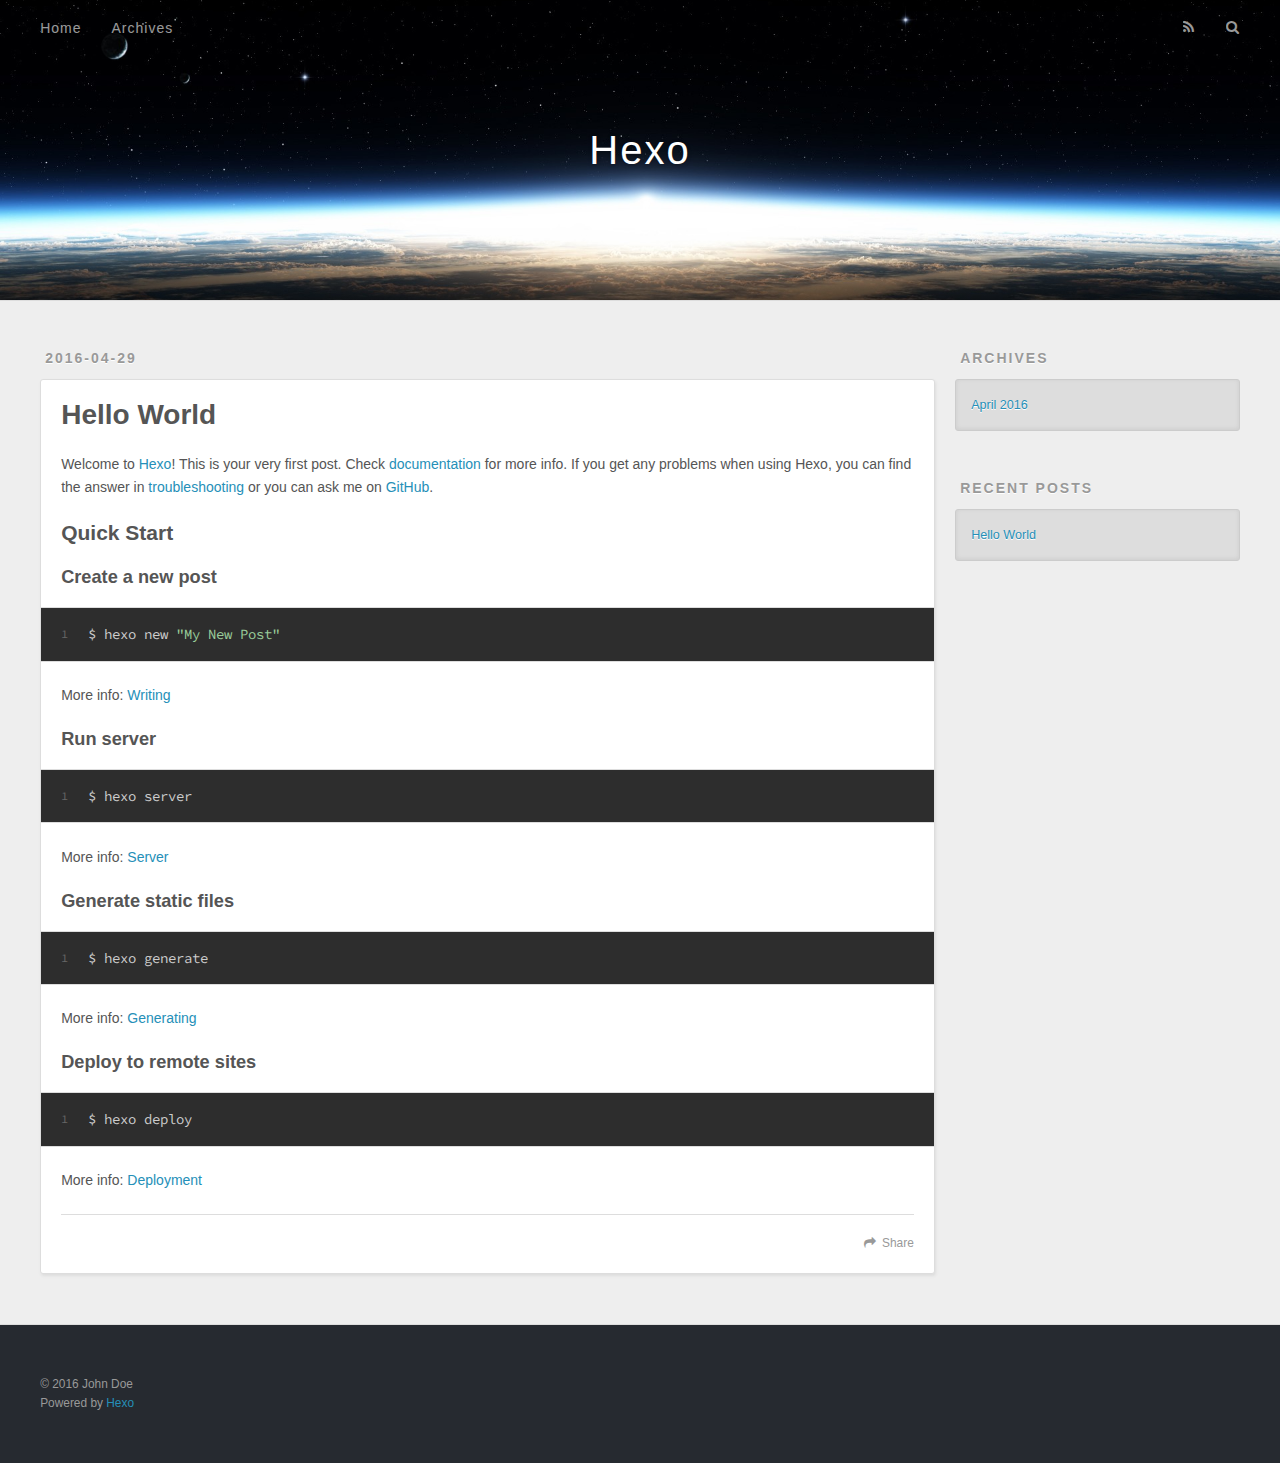
<file: index.html>
<!DOCTYPE html>
<html>
<head>
  <meta charset="utf-8">
  
  <title>Hexo</title>
  <meta name="viewport" content="width=device-width, initial-scale=1, maximum-scale=1">
  <meta name="description">
<meta property="og:type" content="website">
<meta property="og:title" content="Hexo">
<meta property="og:url" content="http://yoursite.com/index.html">
<meta property="og:site_name" content="Hexo">
<meta property="og:description">
<meta name="twitter:card" content="summary">
<meta name="twitter:title" content="Hexo">
<meta name="twitter:description">
  
    <link rel="alternate" href="/atom.xml" title="Hexo" type="application/atom+xml">
  
  
    <link rel="icon" href="/favicon.png">
  
  
    <link href="//fonts.googleapis.com/css?family=Source+Code+Pro" rel="stylesheet" type="text/css">
  
  <link rel="stylesheet" href="/css/style.css">
  

</head>

<body>
  <div id="container">
    <div id="wrap">
      <header id="header">
  <div id="banner"></div>
  <div id="header-outer" class="outer">
    <div id="header-title" class="inner">
      <h1 id="logo-wrap">
        <a href="/" id="logo">Hexo</a>
      </h1>
      
    </div>
    <div id="header-inner" class="inner">
      <nav id="main-nav">
        <a id="main-nav-toggle" class="nav-icon"></a>
        
          <a class="main-nav-link" href="/">Home</a>
        
          <a class="main-nav-link" href="/archives">Archives</a>
        
      </nav>
      <nav id="sub-nav">
        
          <a id="nav-rss-link" class="nav-icon" href="/atom.xml" title="RSS Feed"></a>
        
        <a id="nav-search-btn" class="nav-icon" title="Search"></a>
      </nav>
      <div id="search-form-wrap">
        <form action="//google.com/search" method="get" accept-charset="UTF-8" class="search-form"><input type="search" name="q" results="0" class="search-form-input" placeholder="Search"><button type="submit" class="search-form-submit">&#xF002;</button><input type="hidden" name="sitesearch" value="http://yoursite.com"></form>
      </div>
    </div>
  </div>
</header>
      <div class="outer">
        <section id="main">
  
    <article id="post-hello-world" class="article article-type-post" itemscope itemprop="blogPost">
  <div class="article-meta">
    <a href="/2016/04/29/hello-world/" class="article-date">
  <time datetime="2016-04-29T07:28:09.169Z" itemprop="datePublished">2016-04-29</time>
</a>
    
  </div>
  <div class="article-inner">
    
    
      <header class="article-header">
        
  
    <h1 itemprop="name">
      <a class="article-title" href="/2016/04/29/hello-world/">Hello World</a>
    </h1>
  

      </header>
    
    <div class="article-entry" itemprop="articleBody">
      
        <p>Welcome to <a href="https://hexo.io/" target="_blank" rel="external">Hexo</a>! This is your very first post. Check <a href="https://hexo.io/docs/" target="_blank" rel="external">documentation</a> for more info. If you get any problems when using Hexo, you can find the answer in <a href="https://hexo.io/docs/troubleshooting.html" target="_blank" rel="external">troubleshooting</a> or you can ask me on <a href="https://github.com/hexojs/hexo/issues" target="_blank" rel="external">GitHub</a>.</p>
<h2 id="Quick-Start"><a href="#Quick-Start" class="headerlink" title="Quick Start"></a>Quick Start</h2><h3 id="Create-a-new-post"><a href="#Create-a-new-post" class="headerlink" title="Create a new post"></a>Create a new post</h3><figure class="highlight bash"><table><tr><td class="gutter"><pre><span class="line">1</span><br></pre></td><td class="code"><pre><span class="line">$ hexo new <span class="string">"My New Post"</span></span><br></pre></td></tr></table></figure>
<p>More info: <a href="https://hexo.io/docs/writing.html" target="_blank" rel="external">Writing</a></p>
<h3 id="Run-server"><a href="#Run-server" class="headerlink" title="Run server"></a>Run server</h3><figure class="highlight bash"><table><tr><td class="gutter"><pre><span class="line">1</span><br></pre></td><td class="code"><pre><span class="line">$ hexo server</span><br></pre></td></tr></table></figure>
<p>More info: <a href="https://hexo.io/docs/server.html" target="_blank" rel="external">Server</a></p>
<h3 id="Generate-static-files"><a href="#Generate-static-files" class="headerlink" title="Generate static files"></a>Generate static files</h3><figure class="highlight bash"><table><tr><td class="gutter"><pre><span class="line">1</span><br></pre></td><td class="code"><pre><span class="line">$ hexo generate</span><br></pre></td></tr></table></figure>
<p>More info: <a href="https://hexo.io/docs/generating.html" target="_blank" rel="external">Generating</a></p>
<h3 id="Deploy-to-remote-sites"><a href="#Deploy-to-remote-sites" class="headerlink" title="Deploy to remote sites"></a>Deploy to remote sites</h3><figure class="highlight bash"><table><tr><td class="gutter"><pre><span class="line">1</span><br></pre></td><td class="code"><pre><span class="line">$ hexo deploy</span><br></pre></td></tr></table></figure>
<p>More info: <a href="https://hexo.io/docs/deployment.html" target="_blank" rel="external">Deployment</a></p>

      
    </div>
    <footer class="article-footer">
      <a data-url="http://yoursite.com/2016/04/29/hello-world/" data-id="cinlenn4x00007srbvqmldbd1" class="article-share-link">Share</a>
      
      
    </footer>
  </div>
  
</article>


  

</section>
        
          <aside id="sidebar">
  
    

  
    

  
    
  
    
  <div class="widget-wrap">
    <h3 class="widget-title">Archives</h3>
    <div class="widget">
      <ul class="archive-list"><li class="archive-list-item"><a class="archive-list-link" href="/archives/2016/04/">April 2016</a></li></ul>
    </div>
  </div>


  
    
  <div class="widget-wrap">
    <h3 class="widget-title">Recent Posts</h3>
    <div class="widget">
      <ul>
        
          <li>
            <a href="/2016/04/29/hello-world/">Hello World</a>
          </li>
        
      </ul>
    </div>
  </div>

  
</aside>
        
      </div>
      <footer id="footer">
  
  <div class="outer">
    <div id="footer-info" class="inner">
      &copy; 2016 John Doe<br>
      Powered by <a href="http://hexo.io/" target="_blank">Hexo</a>
    </div>
  </div>
</footer>
    </div>
    <nav id="mobile-nav">
  
    <a href="/" class="mobile-nav-link">Home</a>
  
    <a href="/archives" class="mobile-nav-link">Archives</a>
  
</nav>
    

<script src="//ajax.googleapis.com/ajax/libs/jquery/2.0.3/jquery.min.js"></script>


  <link rel="stylesheet" href="/fancybox/jquery.fancybox.css">
  <script src="/fancybox/jquery.fancybox.pack.js"></script>


<script src="/js/script.js"></script>

  </div>
</body>
</html>
</file>
<file: css/style.css>
body {
  width: 100%;
}
body:before,
body:after {
  content: "";
  display: table;
}
body:after {
  clear: both;
}
html,
body,
div,
span,
applet,
object,
iframe,
h1,
h2,
h3,
h4,
h5,
h6,
p,
blockquote,
pre,
a,
abbr,
acronym,
address,
big,
cite,
code,
del,
dfn,
em,
img,
ins,
kbd,
q,
s,
samp,
small,
strike,
strong,
sub,
sup,
tt,
var,
dl,
dt,
dd,
ol,
ul,
li,
fieldset,
form,
label,
legend,
table,
caption,
tbody,
tfoot,
thead,
tr,
th,
td {
  margin: 0;
  padding: 0;
  border: 0;
  outline: 0;
  font-weight: inherit;
  font-style: inherit;
  font-family: inherit;
  font-size: 100%;
  vertical-align: baseline;
}
body {
  line-height: 1;
  color: #000;
  background: #fff;
}
ol,
ul {
  list-style: none;
}
table {
  border-collapse: separate;
  border-spacing: 0;
  vertical-align: middle;
}
caption,
th,
td {
  text-align: left;
  font-weight: normal;
  vertical-align: middle;
}
a img {
  border: none;
}
input,
button {
  margin: 0;
  padding: 0;
}
input::-moz-focus-inner,
button::-moz-focus-inner {
  border: 0;
  padding: 0;
}
@font-face {
  font-family: FontAwesome;
  font-style: normal;
  font-weight: normal;
  src: url("fonts/fontawesome-webfont.eot?v=#4.0.3");
  src: url("fonts/fontawesome-webfont.eot?#iefix&v=#4.0.3") format("embedded-opentype"), url("fonts/fontawesome-webfont.woff?v=#4.0.3") format("woff"), url("fonts/fontawesome-webfont.ttf?v=#4.0.3") format("truetype"), url("fonts/fontawesome-webfont.svg#fontawesomeregular?v=#4.0.3") format("svg");
}
html,
body,
#container {
  height: 100%;
}
body {
  background: #eee;
  font: 14px "Helvetica Neue", Helvetica, Arial, sans-serif;
  -webkit-text-size-adjust: 100%;
}
.outer {
  max-width: 1220px;
  margin: 0 auto;
  padding: 0 20px;
}
.outer:before,
.outer:after {
  content: "";
  display: table;
}
.outer:after {
  clear: both;
}
.inner {
  display: inline;
  float: left;
  width: 98.33333333333333%;
  margin: 0 0.833333333333333%;
}
.left,
.alignleft {
  float: left;
}
.right,
.alignright {
  float: right;
}
.clear {
  clear: both;
}
#container {
  position: relative;
}
.mobile-nav-on {
  overflow: hidden;
}
#wrap {
  height: 100%;
  width: 100%;
  position: absolute;
  top: 0;
  left: 0;
  -webkit-transition: 0.2s ease-out;
  -moz-transition: 0.2s ease-out;
  -ms-transition: 0.2s ease-out;
  transition: 0.2s ease-out;
  z-index: 1;
  background: #eee;
}
.mobile-nav-on #wrap {
  left: 280px;
}
@media screen and (min-width: 768px) {
  #main {
    display: inline;
    float: left;
    width: 73.33333333333333%;
    margin: 0 0.833333333333333%;
  }
}
.article-date,
.article-category-link,
.archive-year,
.widget-title {
  text-decoration: none;
  text-transform: uppercase;
  letter-spacing: 2px;
  color: #999;
  margin-bottom: 1em;
  margin-left: 5px;
  line-height: 1em;
  text-shadow: 0 1px #fff;
  font-weight: bold;
}
.article-inner,
.archive-article-inner {
  background: #fff;
  -webkit-box-shadow: 1px 2px 3px #ddd;
  box-shadow: 1px 2px 3px #ddd;
  border: 1px solid #ddd;
  -webkit-border-radius: 3px;
  border-radius: 3px;
}
.article-entry h1,
.widget h1 {
  font-size: 2em;
}
.article-entry h2,
.widget h2 {
  font-size: 1.5em;
}
.article-entry h3,
.widget h3 {
  font-size: 1.3em;
}
.article-entry h4,
.widget h4 {
  font-size: 1.2em;
}
.article-entry h5,
.widget h5 {
  font-size: 1em;
}
.article-entry h6,
.widget h6 {
  font-size: 1em;
  color: #999;
}
.article-entry hr,
.widget hr {
  border: 1px dashed #ddd;
}
.article-entry strong,
.widget strong {
  font-weight: bold;
}
.article-entry em,
.widget em,
.article-entry cite,
.widget cite {
  font-style: italic;
}
.article-entry sup,
.widget sup,
.article-entry sub,
.widget sub {
  font-size: 0.75em;
  line-height: 0;
  position: relative;
  vertical-align: baseline;
}
.article-entry sup,
.widget sup {
  top: -0.5em;
}
.article-entry sub,
.widget sub {
  bottom: -0.2em;
}
.article-entry small,
.widget small {
  font-size: 0.85em;
}
.article-entry acronym,
.widget acronym,
.article-entry abbr,
.widget abbr {
  border-bottom: 1px dotted;
}
.article-entry ul,
.widget ul,
.article-entry ol,
.widget ol,
.article-entry dl,
.widget dl {
  margin: 0 20px;
  line-height: 1.6em;
}
.article-entry ul ul,
.widget ul ul,
.article-entry ol ul,
.widget ol ul,
.article-entry ul ol,
.widget ul ol,
.article-entry ol ol,
.widget ol ol {
  margin-top: 0;
  margin-bottom: 0;
}
.article-entry ul,
.widget ul {
  list-style: disc;
}
.article-entry ol,
.widget ol {
  list-style: decimal;
}
.article-entry dt,
.widget dt {
  font-weight: bold;
}
#header {
  height: 300px;
  position: relative;
  border-bottom: 1px solid #ddd;
}
#header:before,
#header:after {
  content: "";
  position: absolute;
  left: 0;
  right: 0;
  height: 40px;
}
#header:before {
  top: 0;
  background: -webkit-linear-gradient(rgba(0,0,0,0.2), transparent);
  background: -moz-linear-gradient(rgba(0,0,0,0.2), transparent);
  background: -ms-linear-gradient(rgba(0,0,0,0.2), transparent);
  background: linear-gradient(rgba(0,0,0,0.2), transparent);
}
#header:after {
  bottom: 0;
  background: -webkit-linear-gradient(transparent, rgba(0,0,0,0.2));
  background: -moz-linear-gradient(transparent, rgba(0,0,0,0.2));
  background: -ms-linear-gradient(transparent, rgba(0,0,0,0.2));
  background: linear-gradient(transparent, rgba(0,0,0,0.2));
}
#header-outer {
  height: 100%;
  position: relative;
}
#header-inner {
  position: relative;
  overflow: hidden;
}
#banner {
  position: absolute;
  top: 0;
  left: 0;
  width: 100%;
  height: 100%;
  background: url("images/banner.jpg") center #000;
  -webkit-background-size: cover;
  -moz-background-size: cover;
  background-size: cover;
  z-index: -1;
}
#header-title {
  text-align: center;
  height: 40px;
  position: absolute;
  top: 50%;
  left: 0;
  margin-top: -20px;
}
#logo,
#subtitle {
  text-decoration: none;
  color: #fff;
  font-weight: 300;
  text-shadow: 0 1px 4px rgba(0,0,0,0.3);
}
#logo {
  font-size: 40px;
  line-height: 40px;
  letter-spacing: 2px;
}
#subtitle {
  font-size: 16px;
  line-height: 16px;
  letter-spacing: 1px;
}
#subtitle-wrap {
  margin-top: 16px;
}
#main-nav {
  float: left;
  margin-left: -15px;
}
.nav-icon,
.main-nav-link {
  float: left;
  color: #fff;
  opacity: 0.6;
  text-decoration: none;
  text-shadow: 0 1px rgba(0,0,0,0.2);
  -webkit-transition: opacity 0.2s;
  -moz-transition: opacity 0.2s;
  -ms-transition: opacity 0.2s;
  transition: opacity 0.2s;
  display: block;
  padding: 20px 15px;
}
.nav-icon:hover,
.main-nav-link:hover {
  opacity: 1;
}
.nav-icon {
  font-family: FontAwesome;
  text-align: center;
  font-size: 14px;
  width: 14px;
  height: 14px;
  padding: 20px 15px;
  position: relative;
  cursor: pointer;
}
.main-nav-link {
  font-weight: 300;
  letter-spacing: 1px;
}
@media screen and (max-width: 479px) {
  .main-nav-link {
    display: none;
  }
}
#main-nav-toggle {
  display: none;
}
#main-nav-toggle:before {
  content: "\f0c9";
}
@media screen and (max-width: 479px) {
  #main-nav-toggle {
    display: block;
  }
}
#sub-nav {
  float: right;
  margin-right: -15px;
}
#nav-rss-link:before {
  content: "\f09e";
}
#nav-search-btn:before {
  content: "\f002";
}
#search-form-wrap {
  position: absolute;
  top: 15px;
  width: 150px;
  height: 30px;
  right: -150px;
  opacity: 0;
  -webkit-transition: 0.2s ease-out;
  -moz-transition: 0.2s ease-out;
  -ms-transition: 0.2s ease-out;
  transition: 0.2s ease-out;
}
#search-form-wrap.on {
  opacity: 1;
  right: 0;
}
@media screen and (max-width: 479px) {
  #search-form-wrap {
    width: 100%;
    right: -100%;
  }
}
.search-form {
  position: absolute;
  top: 0;
  left: 0;
  right: 0;
  background: #fff;
  padding: 5px 15px;
  -webkit-border-radius: 15px;
  border-radius: 15px;
  -webkit-box-shadow: 0 0 10px rgba(0,0,0,0.3);
  box-shadow: 0 0 10px rgba(0,0,0,0.3);
}
.search-form-input {
  border: none;
  background: none;
  color: #555;
  width: 100%;
  font: 13px "Helvetica Neue", Helvetica, Arial, sans-serif;
  outline: none;
}
.search-form-input::-webkit-search-results-decoration,
.search-form-input::-webkit-search-cancel-button {
  -webkit-appearance: none;
}
.search-form-submit {
  position: absolute;
  top: 50%;
  right: 10px;
  margin-top: -7px;
  font: 13px FontAwesome;
  border: none;
  background: none;
  color: #bbb;
  cursor: pointer;
}
.search-form-submit:hover,
.search-form-submit:focus {
  color: #777;
}
.article {
  margin: 50px 0;
}
.article-inner {
  overflow: hidden;
}
.article-meta:before,
.article-meta:after {
  content: "";
  display: table;
}
.article-meta:after {
  clear: both;
}
.article-date {
  float: left;
}
.article-category {
  float: left;
  line-height: 1em;
  color: #ccc;
  text-shadow: 0 1px #fff;
  margin-left: 8px;
}
.article-category:before {
  content: "\2022";
}
.article-category-link {
  margin: 0 12px 1em;
}
.article-header {
  padding: 20px 20px 0;
}
.article-title {
  text-decoration: none;
  font-size: 2em;
  font-weight: bold;
  color: #555;
  line-height: 1.1em;
  -webkit-transition: color 0.2s;
  -moz-transition: color 0.2s;
  -ms-transition: color 0.2s;
  transition: color 0.2s;
}
a.article-title:hover {
  color: #258fb8;
}
.article-entry {
  color: #555;
  padding: 0 20px;
}
.article-entry:before,
.article-entry:after {
  content: "";
  display: table;
}
.article-entry:after {
  clear: both;
}
.article-entry p,
.article-entry table {
  line-height: 1.6em;
  margin: 1.6em 0;
}
.article-entry h1,
.article-entry h2,
.article-entry h3,
.article-entry h4,
.article-entry h5,
.article-entry h6 {
  font-weight: bold;
}
.article-entry h1,
.article-entry h2,
.article-entry h3,
.article-entry h4,
.article-entry h5,
.article-entry h6 {
  line-height: 1.1em;
  margin: 1.1em 0;
}
.article-entry a {
  color: #258fb8;
  text-decoration: none;
}
.article-entry a:hover {
  text-decoration: underline;
}
.article-entry ul,
.article-entry ol,
.article-entry dl {
  margin-top: 1.6em;
  margin-bottom: 1.6em;
}
.article-entry img,
.article-entry video {
  max-width: 100%;
  height: auto;
  display: block;
  margin: auto;
}
.article-entry iframe {
  border: none;
}
.article-entry table {
  width: 100%;
  border-collapse: collapse;
  border-spacing: 0;
}
.article-entry th {
  font-weight: bold;
  border-bottom: 3px solid #ddd;
  padding-bottom: 0.5em;
}
.article-entry td {
  border-bottom: 1px solid #ddd;
  padding: 10px 0;
}
.article-entry blockquote {
  font-family: Georgia, "Times New Roman", serif;
  font-size: 1.4em;
  margin: 1.6em 20px;
  text-align: center;
}
.article-entry blockquote footer {
  font-size: 14px;
  margin: 1.6em 0;
  font-family: "Helvetica Neue", Helvetica, Arial, sans-serif;
}
.article-entry blockquote footer cite:before {
  content: "—";
  padding: 0 0.5em;
}
.article-entry .pullquote {
  text-align: left;
  width: 45%;
  margin: 0;
}
.article-entry .pullquote.left {
  margin-left: 0.5em;
  margin-right: 1em;
}
.article-entry .pullquote.right {
  margin-right: 0.5em;
  margin-left: 1em;
}
.article-entry .caption {
  color: #999;
  display: block;
  font-size: 0.9em;
  margin-top: 0.5em;
  position: relative;
  text-align: center;
}
.article-entry .video-container {
  position: relative;
  padding-top: 56.25%;
  height: 0;
  overflow: hidden;
}
.article-entry .video-container iframe,
.article-entry .video-container object,
.article-entry .video-container embed {
  position: absolute;
  top: 0;
  left: 0;
  width: 100%;
  height: 100%;
  margin-top: 0;
}
.article-more-link a {
  display: inline-block;
  line-height: 1em;
  padding: 6px 15px;
  -webkit-border-radius: 15px;
  border-radius: 15px;
  background: #eee;
  color: #999;
  text-shadow: 0 1px #fff;
  text-decoration: none;
}
.article-more-link a:hover {
  background: #258fb8;
  color: #fff;
  text-decoration: none;
  text-shadow: 0 1px #1e7293;
}
.article-footer {
  font-size: 0.85em;
  line-height: 1.6em;
  border-top: 1px solid #ddd;
  padding-top: 1.6em;
  margin: 0 20px 20px;
}
.article-footer:before,
.article-footer:after {
  content: "";
  display: table;
}
.article-footer:after {
  clear: both;
}
.article-footer a {
  color: #999;
  text-decoration: none;
}
.article-footer a:hover {
  color: #555;
}
.article-tag-list-item {
  float: left;
  margin-right: 10px;
}
.article-tag-list-link:before {
  content: "#";
}
.article-comment-link {
  float: right;
}
.article-comment-link:before {
  content: "\f075";
  font-family: FontAwesome;
  padding-right: 8px;
}
.article-share-link {
  cursor: pointer;
  float: right;
  margin-left: 20px;
}
.article-share-link:before {
  content: "\f064";
  font-family: FontAwesome;
  padding-right: 6px;
}
#article-nav {
  position: relative;
}
#article-nav:before,
#article-nav:after {
  content: "";
  display: table;
}
#article-nav:after {
  clear: both;
}
@media screen and (min-width: 768px) {
  #article-nav {
    margin: 50px 0;
  }
  #article-nav:before {
    width: 8px;
    height: 8px;
    position: absolute;
    top: 50%;
    left: 50%;
    margin-top: -4px;
    margin-left: -4px;
    content: "";
    -webkit-border-radius: 50%;
    border-radius: 50%;
    background: #ddd;
    -webkit-box-shadow: 0 1px 2px #fff;
    box-shadow: 0 1px 2px #fff;
  }
}
.article-nav-link-wrap {
  text-decoration: none;
  text-shadow: 0 1px #fff;
  color: #999;
  -webkit-box-sizing: border-box;
  -moz-box-sizing: border-box;
  box-sizing: border-box;
  margin-top: 50px;
  text-align: center;
  display: block;
}
.article-nav-link-wrap:hover {
  color: #555;
}
@media screen and (min-width: 768px) {
  .article-nav-link-wrap {
    width: 50%;
    margin-top: 0;
  }
}
@media screen and (min-width: 768px) {
  #article-nav-newer {
    float: left;
    text-align: right;
    padding-right: 20px;
  }
}
@media screen and (min-width: 768px) {
  #article-nav-older {
    float: right;
    text-align: left;
    padding-left: 20px;
  }
}
.article-nav-caption {
  text-transform: uppercase;
  letter-spacing: 2px;
  color: #ddd;
  line-height: 1em;
  font-weight: bold;
}
#article-nav-newer .article-nav-caption {
  margin-right: -2px;
}
.article-nav-title {
  font-size: 0.85em;
  line-height: 1.6em;
  margin-top: 0.5em;
}
.article-share-box {
  position: absolute;
  display: none;
  background: #fff;
  -webkit-box-shadow: 1px 2px 10px rgba(0,0,0,0.2);
  box-shadow: 1px 2px 10px rgba(0,0,0,0.2);
  -webkit-border-radius: 3px;
  border-radius: 3px;
  margin-left: -145px;
  overflow: hidden;
  z-index: 1;
}
.article-share-box.on {
  display: block;
}
.article-share-input {
  width: 100%;
  background: none;
  -webkit-box-sizing: border-box;
  -moz-box-sizing: border-box;
  box-sizing: border-box;
  font: 14px "Helvetica Neue", Helvetica, Arial, sans-serif;
  padding: 0 15px;
  color: #555;
  outline: none;
  border: 1px solid #ddd;
  -webkit-border-radius: 3px 3px 0 0;
  border-radius: 3px 3px 0 0;
  height: 36px;
  line-height: 36px;
}
.article-share-links {
  background: #eee;
}
.article-share-links:before,
.article-share-links:after {
  content: "";
  display: table;
}
.article-share-links:after {
  clear: both;
}
.article-share-twitter,
.article-share-facebook,
.article-share-pinterest,
.article-share-google {
  width: 50px;
  height: 36px;
  display: block;
  float: left;
  position: relative;
  color: #999;
  text-shadow: 0 1px #fff;
}
.article-share-twitter:before,
.article-share-facebook:before,
.article-share-pinterest:before,
.article-share-google:before {
  font-size: 20px;
  font-family: FontAwesome;
  width: 20px;
  height: 20px;
  position: absolute;
  top: 50%;
  left: 50%;
  margin-top: -10px;
  margin-left: -10px;
  text-align: center;
}
.article-share-twitter:hover,
.article-share-facebook:hover,
.article-share-pinterest:hover,
.article-share-google:hover {
  color: #fff;
}
.article-share-twitter:before {
  content: "\f099";
}
.article-share-twitter:hover {
  background: #00aced;
  text-shadow: 0 1px #008abe;
}
.article-share-facebook:before {
  content: "\f09a";
}
.article-share-facebook:hover {
  background: #3b5998;
  text-shadow: 0 1px #2f477a;
}
.article-share-pinterest:before {
  content: "\f0d2";
}
.article-share-pinterest:hover {
  background: #cb2027;
  text-shadow: 0 1px #a21a1f;
}
.article-share-google:before {
  content: "\f0d5";
}
.article-share-google:hover {
  background: #dd4b39;
  text-shadow: 0 1px #be3221;
}
.article-gallery {
  background: #000;
  position: relative;
}
.article-gallery-photos {
  position: relative;
  overflow: hidden;
}
.article-gallery-img {
  display: none;
  max-width: 100%;
}
.article-gallery-img:first-child {
  display: block;
}
.article-gallery-img.loaded {
  position: absolute;
  display: block;
}
.article-gallery-img img {
  display: block;
  max-width: 100%;
  margin: 0 auto;
}
#comments {
  background: #fff;
  -webkit-box-shadow: 1px 2px 3px #ddd;
  box-shadow: 1px 2px 3px #ddd;
  padding: 20px;
  border: 1px solid #ddd;
  -webkit-border-radius: 3px;
  border-radius: 3px;
  margin: 50px 0;
}
#comments a {
  color: #258fb8;
}
.archives-wrap {
  margin: 50px 0;
}
.archives:before,
.archives:after {
  content: "";
  display: table;
}
.archives:after {
  clear: both;
}
.archive-year-wrap {
  margin-bottom: 1em;
}
.archives {
  -webkit-column-gap: 10px;
  -moz-column-gap: 10px;
  column-gap: 10px;
}
@media screen and (min-width: 480px) and (max-width: 767px) {
  .archives {
    -webkit-column-count: 2;
    -moz-column-count: 2;
    column-count: 2;
  }
}
@media screen and (min-width: 768px) {
  .archives {
    -webkit-column-count: 3;
    -moz-column-count: 3;
    column-count: 3;
  }
}
.archive-article {
  -webkit-column-break-inside: avoid;
  page-break-inside: avoid;
  overflow: hidden;
  break-inside: avoid-column;
}
.archive-article-inner {
  padding: 10px;
  margin-bottom: 15px;
}
.archive-article-title {
  text-decoration: none;
  font-weight: bold;
  color: #555;
  -webkit-transition: color 0.2s;
  -moz-transition: color 0.2s;
  -ms-transition: color 0.2s;
  transition: color 0.2s;
  line-height: 1.6em;
}
.archive-article-title:hover {
  color: #258fb8;
}
.archive-article-footer {
  margin-top: 1em;
}
.archive-article-date {
  color: #999;
  text-decoration: none;
  font-size: 0.85em;
  line-height: 1em;
  margin-bottom: 0.5em;
  display: block;
}
#page-nav {
  margin: 50px auto;
  background: #fff;
  -webkit-box-shadow: 1px 2px 3px #ddd;
  box-shadow: 1px 2px 3px #ddd;
  border: 1px solid #ddd;
  -webkit-border-radius: 3px;
  border-radius: 3px;
  text-align: center;
  color: #999;
  overflow: hidden;
}
#page-nav:before,
#page-nav:after {
  content: "";
  display: table;
}
#page-nav:after {
  clear: both;
}
#page-nav a,
#page-nav span {
  padding: 10px 20px;
  line-height: 1;
  height: 2ex;
}
#page-nav a {
  color: #999;
  text-decoration: none;
}
#page-nav a:hover {
  background: #999;
  color: #fff;
}
#page-nav .prev {
  float: left;
}
#page-nav .next {
  float: right;
}
#page-nav .page-number {
  display: inline-block;
}
@media screen and (max-width: 479px) {
  #page-nav .page-number {
    display: none;
  }
}
#page-nav .current {
  color: #555;
  font-weight: bold;
}
#page-nav .space {
  color: #ddd;
}
#footer {
  background: #262a30;
  padding: 50px 0;
  border-top: 1px solid #ddd;
  color: #999;
}
#footer a {
  color: #258fb8;
  text-decoration: none;
}
#footer a:hover {
  text-decoration: underline;
}
#footer-info {
  line-height: 1.6em;
  font-size: 0.85em;
}
.article-entry pre,
.article-entry .highlight {
  background: #2d2d2d;
  margin: 0 -20px;
  padding: 15px 20px;
  border-style: solid;
  border-color: #ddd;
  border-width: 1px 0;
  overflow: auto;
  color: #ccc;
  line-height: 22.400000000000002px;
}
.article-entry .highlight .gutter pre,
.article-entry .gist .gist-file .gist-data .line-numbers {
  color: #666;
  font-size: 0.85em;
}
.article-entry pre,
.article-entry code {
  font-family: "Source Code Pro", Consolas, Monaco, Menlo, Consolas, monospace;
}
.article-entry code {
  background: #eee;
  text-shadow: 0 1px #fff;
  padding: 0 0.3em;
}
.article-entry pre code {
  background: none;
  text-shadow: none;
  padding: 0;
}
.article-entry .highlight pre {
  border: none;
  margin: 0;
  padding: 0;
}
.article-entry .highlight table {
  margin: 0;
  width: auto;
}
.article-entry .highlight td {
  border: none;
  padding: 0;
}
.article-entry .highlight figcaption {
  font-size: 0.85em;
  color: #999;
  line-height: 1em;
  margin-bottom: 1em;
}
.article-entry .highlight figcaption:before,
.article-entry .highlight figcaption:after {
  content: "";
  display: table;
}
.article-entry .highlight figcaption:after {
  clear: both;
}
.article-entry .highlight figcaption a {
  float: right;
}
.article-entry .highlight .gutter pre {
  text-align: right;
  padding-right: 20px;
}
.article-entry .highlight .line {
  height: 22.400000000000002px;
}
.article-entry .highlight .line.marked {
  background: #515151;
}
.article-entry .gist {
  margin: 0 -20px;
  border-style: solid;
  border-color: #ddd;
  border-width: 1px 0;
  background: #2d2d2d;
  padding: 15px 20px 15px 0;
}
.article-entry .gist .gist-file {
  border: none;
  font-family: "Source Code Pro", Consolas, Monaco, Menlo, Consolas, monospace;
  margin: 0;
}
.article-entry .gist .gist-file .gist-data {
  background: none;
  border: none;
}
.article-entry .gist .gist-file .gist-data .line-numbers {
  background: none;
  border: none;
  padding: 0 20px 0 0;
}
.article-entry .gist .gist-file .gist-data .line-data {
  padding: 0 !important;
}
.article-entry .gist .gist-file .highlight {
  margin: 0;
  padding: 0;
  border: none;
}
.article-entry .gist .gist-file .gist-meta {
  background: #2d2d2d;
  color: #999;
  font: 0.85em "Helvetica Neue", Helvetica, Arial, sans-serif;
  text-shadow: 0 0;
  padding: 0;
  margin-top: 1em;
  margin-left: 20px;
}
.article-entry .gist .gist-file .gist-meta a {
  color: #258fb8;
  font-weight: normal;
}
.article-entry .gist .gist-file .gist-meta a:hover {
  text-decoration: underline;
}
pre .comment,
pre .title {
  color: #999;
}
pre .variable,
pre .attribute,
pre .tag,
pre .regexp,
pre .ruby .constant,
pre .xml .tag .title,
pre .xml .pi,
pre .xml .doctype,
pre .html .doctype,
pre .css .id,
pre .css .class,
pre .css .pseudo {
  color: #f2777a;
}
pre .number,
pre .preprocessor,
pre .built_in,
pre .literal,
pre .params,
pre .constant {
  color: #f99157;
}
pre .class,
pre .ruby .class .title,
pre .css .rules .attribute {
  color: #9c9;
}
pre .string,
pre .value,
pre .inheritance,
pre .header,
pre .ruby .symbol,
pre .xml .cdata {
  color: #9c9;
}
pre .css .hexcolor {
  color: #6cc;
}
pre .function,
pre .python .decorator,
pre .python .title,
pre .ruby .function .title,
pre .ruby .title .keyword,
pre .perl .sub,
pre .javascript .title,
pre .coffeescript .title {
  color: #69c;
}
pre .keyword,
pre .javascript .function {
  color: #c9c;
}
@media screen and (max-width: 479px) {
  #mobile-nav {
    position: absolute;
    top: 0;
    left: 0;
    width: 280px;
    height: 100%;
    background: #191919;
    border-right: 1px solid #fff;
  }
}
@media screen and (max-width: 479px) {
  .mobile-nav-link {
    display: block;
    color: #999;
    text-decoration: none;
    padding: 15px 20px;
    font-weight: bold;
  }
  .mobile-nav-link:hover {
    color: #fff;
  }
}
@media screen and (min-width: 768px) {
  #sidebar {
    display: inline;
    float: left;
    width: 23.333333333333332%;
    margin: 0 0.833333333333333%;
  }
}
.widget-wrap {
  margin: 50px 0;
}
.widget {
  color: #777;
  text-shadow: 0 1px #fff;
  background: #ddd;
  -webkit-box-shadow: 0 -1px 4px #ccc inset;
  box-shadow: 0 -1px 4px #ccc inset;
  border: 1px solid #ccc;
  padding: 15px;
  -webkit-border-radius: 3px;
  border-radius: 3px;
}
.widget a {
  color: #258fb8;
  text-decoration: none;
}
.widget a:hover {
  text-decoration: underline;
}
.widget ul ul,
.widget ol ul,
.widget dl ul,
.widget ul ol,
.widget ol ol,
.widget dl ol,
.widget ul dl,
.widget ol dl,
.widget dl dl {
  margin-left: 15px;
  list-style: disc;
}
.widget {
  line-height: 1.6em;
  word-wrap: break-word;
  font-size: 0.9em;
}
.widget ul,
.widget ol {
  list-style: none;
  margin: 0;
}
.widget ul ul,
.widget ol ul,
.widget ul ol,
.widget ol ol {
  margin: 0 20px;
}
.widget ul ul,
.widget ol ul {
  list-style: disc;
}
.widget ul ol,
.widget ol ol {
  list-style: decimal;
}
.category-list-count,
.tag-list-count,
.archive-list-count {
  padding-left: 5px;
  color: #999;
  font-size: 0.85em;
}
.category-list-count:before,
.tag-list-count:before,
.archive-list-count:before {
  content: "(";
}
.category-list-count:after,
.tag-list-count:after,
.archive-list-count:after {
  content: ")";
}
.tagcloud a {
  margin-right: 5px;
  display: inline-block;
}
</file>
